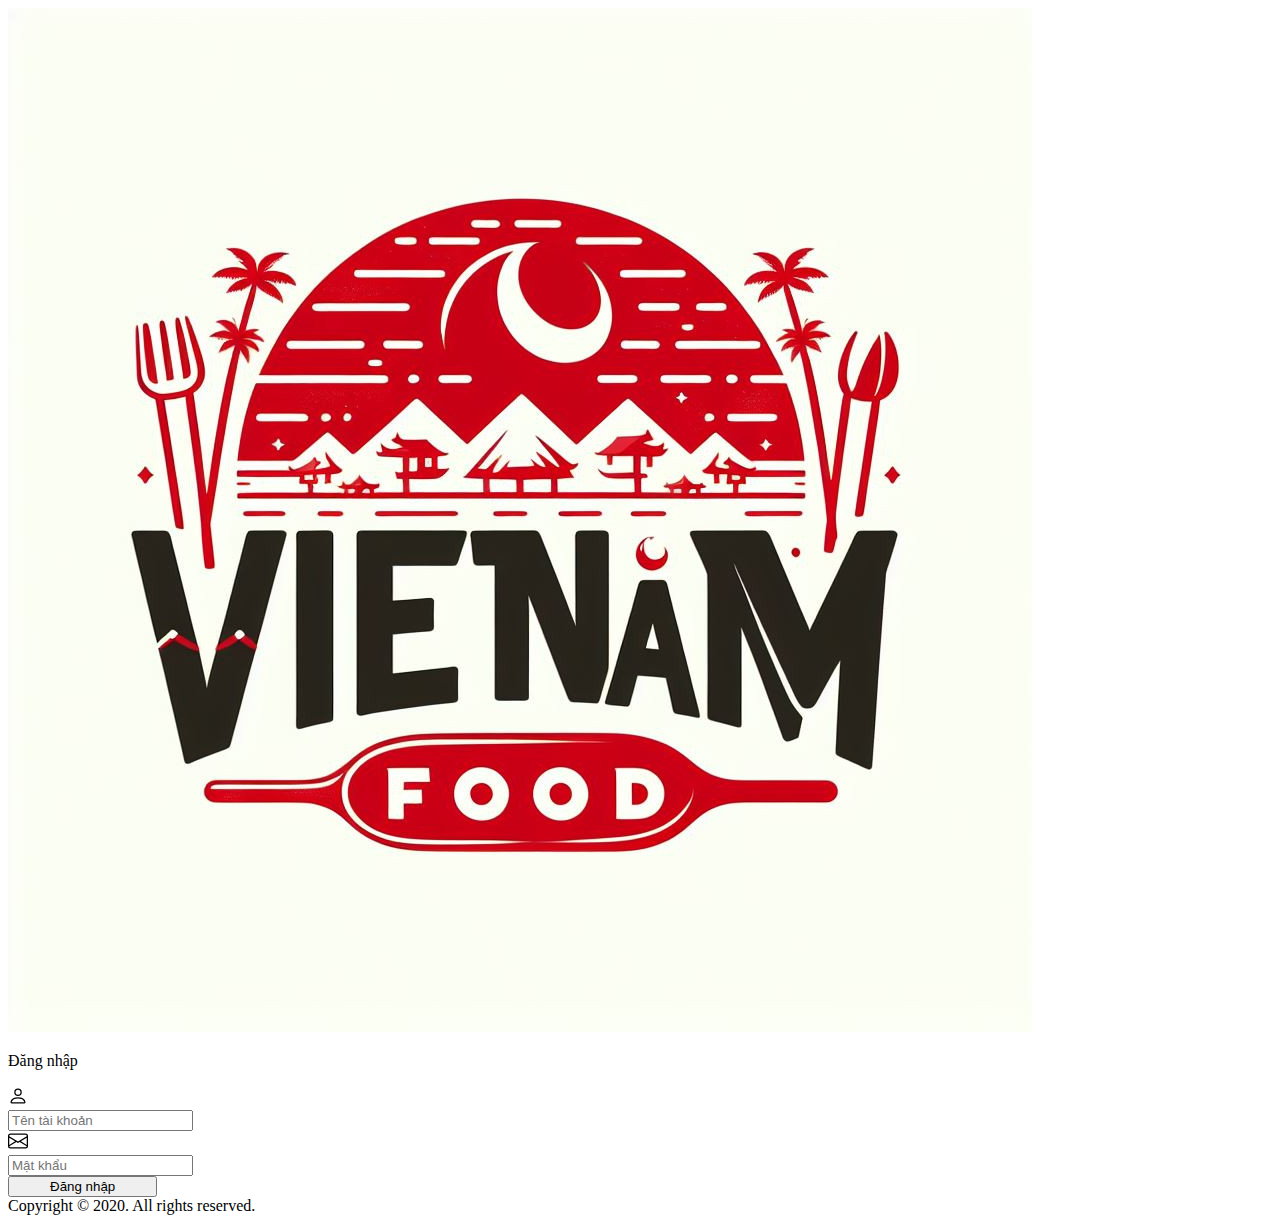
<file: Back-end/login.html>
<!DOCTYPE html>
<html lang="en">
  <head>
    <meta charset="UTF-8" />
    <meta name="viewport" content="width=device-width, initial-scale=1.0" />
    <title>Login</title>
    <link
      href="https://cdn.jsdelivr.net/npm/bootstrap@5.2.3/dist/css/bootstrap.min.css"
      rel="stylesheet"
      integrity="sha384-rbsA2VBKQhggwzxH7pPCaAqO46MgnOM80zW1RWuH61DGLwZJEdK2Kadq2F9CUG65"
      crossorigin="anonymous"
    />
  </head>

  <style>
    .divider:after,
    .divider:before {
      content: "";
      flex: 1;
      height: 1px;
      background: #eee;
    }
    .h-custom {
      height: calc(100% - 73px);
    }
    @media (max-width: 450px) {
      .h-custom {
        height: 100%;
      }
    }
  </style>

  <body>
    <section class="vh-100">
      <div class="container-fluid h-custom">
        <div class="row d-flex justify-content-center align-items-center h-100">
          <div class="col-md-11 col-lg-8 col-xl-5">
            <img
              src="./assets/img/logos/logo.jpg
              "
              class="img-fluid"
              alt="Sample image"
            />
          </div>
          <div class="col-md-6 col-lg-4 col-xl-4 offset-xl-1">
            <form>
              <div
                class="d-flex flex-row align-items-center justify-content-center justify-content-lg-start"
              >
                <p
                  class="lead fw-normal mb-0 me-3 py-3 fs-4 fw-bold text-danger"
                >
                  Đăng nhập
                </p>
              </div>

              <!-- Email input -->
              <div data-mdb-input-init class="form-outline mb-4">
                <div class="input-group bg-secondary bg-opacity-25 rounded">
                  <span
                    class="input-group-text flex-nowrap bg-light bg-opacity-10 border-0"
                  >
                    <div class="icon-email me-3 fs-5">
                      <svg
                        xmlns="http://www.w3.org/2000/svg"
                        width="20"
                        height="20"
                        fill="currentColor"
                        class="bi bi-person"
                        viewBox="0 0 16 16"
                      >
                        <path
                          d="M8 8a3 3 0 1 0 0-6 3 3 0 0 0 0 6m2-3a2 2 0 1 1-4 0 2 2 0 0 1 4 0m4 8c0 1-1 1-1 1H3s-1 0-1-1 1-4 6-4 6 3 6 4m-1-.004c-.001-.246-.154-.986-.832-1.664C11.516 10.68 10.289 10 8 10s-3.516.68-4.168 1.332c-.678.678-.83 1.418-.832 1.664z"
                        />
                      </svg>
                    </div>
                  </span>
                  <input
                    type="email"
                    id="email"
                    class="form-control form-control-lg col-9 border-0 bg-light bg-opacity-10"
                    placeholder="Tên tài khoản"
                  />
                </div>
              </div>

              <!-- Password input -->
              <div data-mdb-input-init class="form-outline mb-3">
                <div class="input-group bg-secondary bg-opacity-25 rounded">
                  <span
                    class="input-group-text flex-nowrap bg-light bg-opacity-10 border-0"
                  >
                    <div class="icon-email me-3 fs-5">
                      <svg
                        xmlns="http://www.w3.org/2000/svg"
                        width="20"
                        height="20"
                        fill="currentColor"
                        class="bi bi-envelope"
                        viewBox="0 0 16 16"
                      >
                        <path
                          d="M0 4a2 2 0 0 1 2-2h12a2 2 0 0 1 2 2v8a2 2 0 0 1-2 2H2a2 2 0 0 1-2-2zm2-1a1 1 0 0 0-1 1v.217l7 4.2 7-4.2V4a1 1 0 0 0-1-1zm13 2.383-4.708 2.825L15 11.105zm-.034 6.876-5.64-3.471L8 9.583l-1.326-.795-5.64 3.47A1 1 0 0 0 2 13h12a1 1 0 0 0 .966-.741M1 11.105l4.708-2.897L1 5.383z"
                        />
                      </svg>
                    </div>
                  </span>
                  <input
                    type="password"
                    id="password"
                    class="form-control form-control-lg col-9 border-0 bg-light bg-opacity-10"
                    placeholder="Mật khẩu"
                  />
                </div>
              </div>

              <span
                id="loginMessage"
                class="text-danger p-2 bg-danger bg-opacity-10 d-none"
              ></span>
              <div class="text-center mt-4 pt-2">
                <button
                  type="button"
                  data-mdb-button-init
                  data-mdb-ripple-init
                  class="btn btn-danger btn-lg"
                  style="padding-left: 2.5rem; padding-right: 2.5rem"
                >
                  Đăng nhập
                </button>
              </div>
            </form>
          </div>
        </div>
      </div>
      <div
        class="d-flex flex-column flex-md-row text-center text-md-start justify-content-between py-4 px-4 px-xl-5 bg-danger"
      >
        <!-- Copyright -->
        <div class="text-white mb-3 mb-md-0">
          Copyright © 2020. All rights reserved.
        </div>
        <!-- Copyright -->
      </div>
    </section>

    <script
      src="https://cdn.jsdelivr.net/npm/@popperjs/core@2.11.6/dist/umd/popper.min.js"
      integrity="sha384-oBqDVmMz9ATKxIep9tiCxS/Z9fNfEXiDAYTujMAeBAsjFuCZSmKbSSUnQlmh/jp3"
      crossorigin="anonymous"
    ></script>
    <script
      src="https://cdn.jsdelivr.net/npm/bootstrap@5.2.3/dist/js/bootstrap.min.js"
      integrity="sha384-cuYeSxntonz0PPNlHhBs68uyIAVpIIOZZ5JqeqvYYIcEL727kskC66kF92t6Xl2V"
      crossorigin="anonymous"
    ></script>
    <script src="https://code.jquery.com/jquery-3.6.0.min.js"></script>
  </body>
  <script>
    $(document).ready(function () {
      $("button").click(function () {
        var email = $("#email").val();
        var password = $("#password").val();
        var loginMessage = $("#loginMessage");

        // Kiểm tra nếu email hoặc password rỗng
        if (email.trim() === "" || password.trim() === "") {
          loginMessage
            .text("Vui lòng nhập đầy đủ email và mật khẩu.")
            .removeClass("d-none");
          return;
        }

        // Kiểm tra email có đúng định dạng không
        if (!isValidEmail(email)) {
          loginMessage.text("Email không hợp lệ.").removeClass("d-none");
          return;
        }

        // Thực hiện các xử lý khác nếu cần

        // Nếu tất cả đều hợp lệ, hiển thị thông báo đăng nhập thành công
        loginMessage
          .text("Đăng nhập thành công!")
          .removeClass("text-danger bg-danger d-none")
          .addClass("text-success bg-success");
        window.location.href = "index.html";
      });

      // Hàm kiểm tra email có đúng định dạng không
      function isValidEmail(email) {
        var pattern = /^[^\s@]+@[^\s@]+\.[^\s@]+$/;
        return pattern.test(email);
      }
    });
  </script>
</html>
</file>
